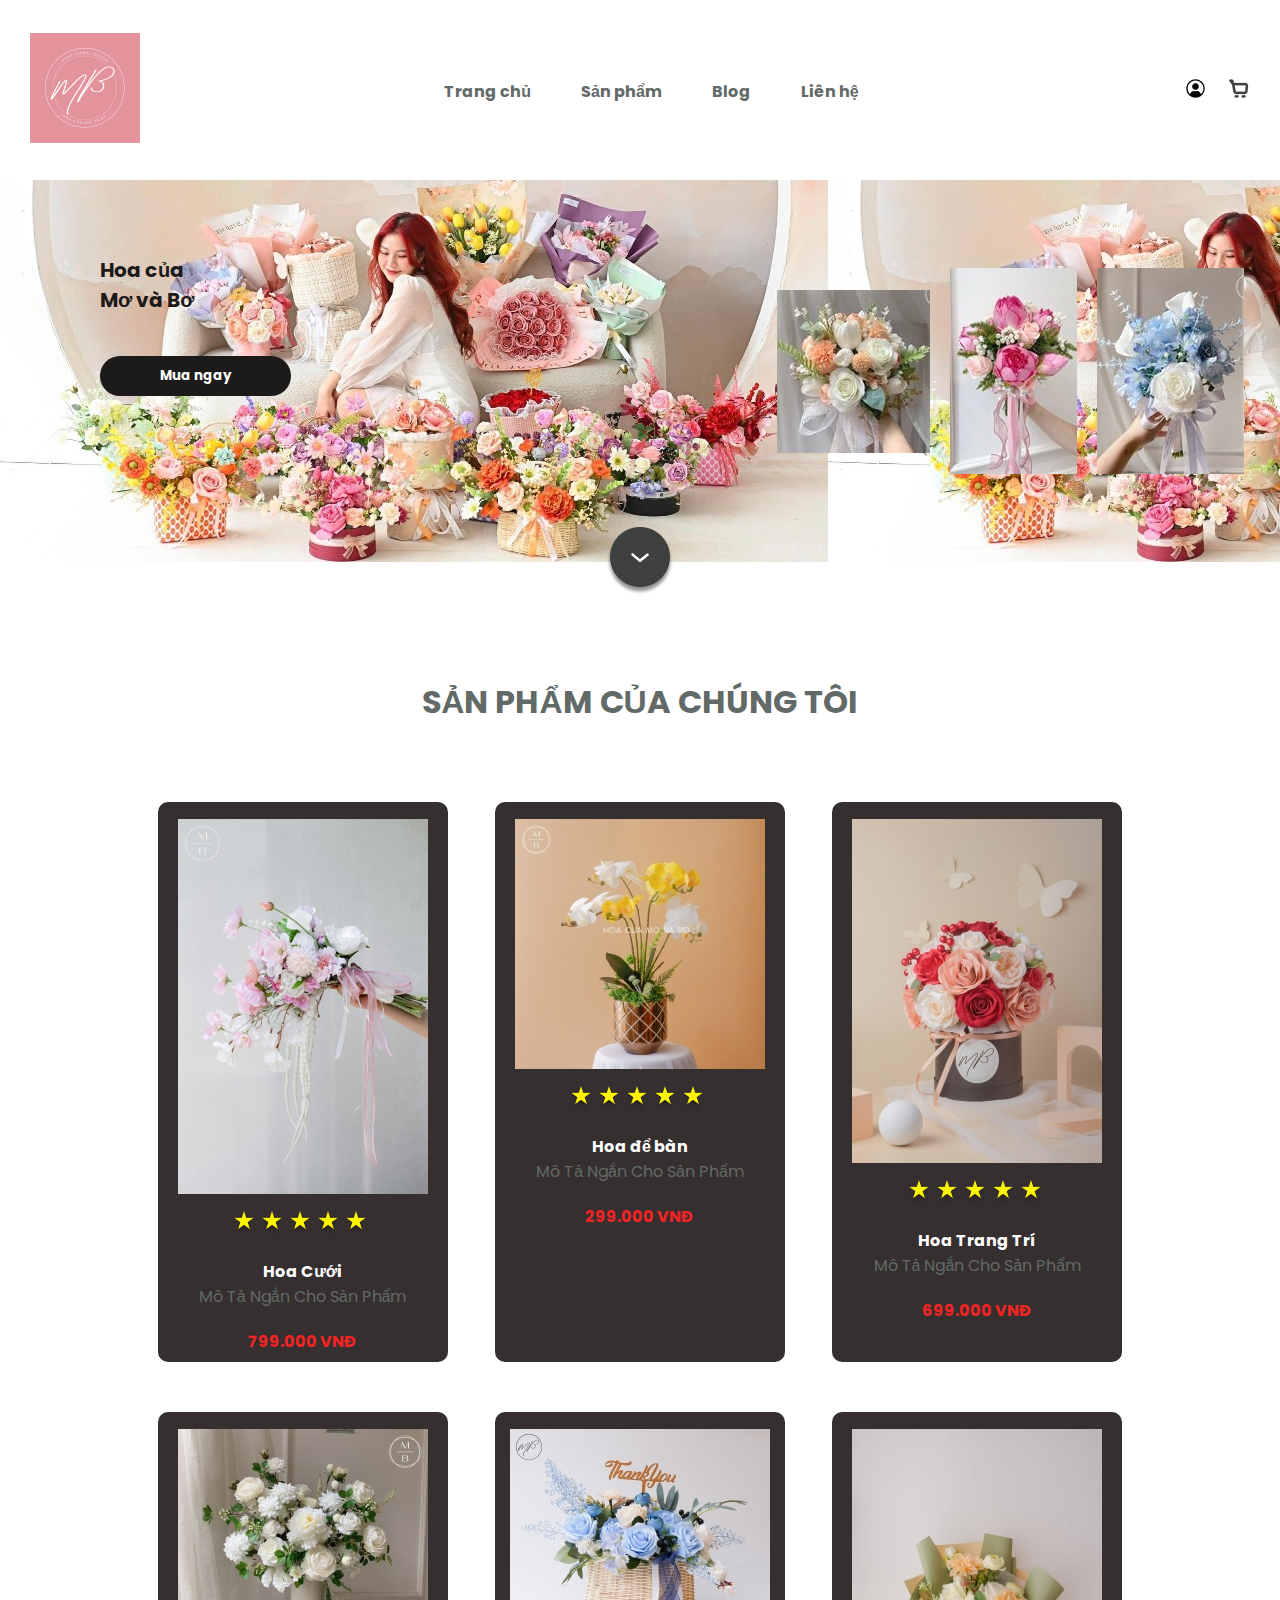
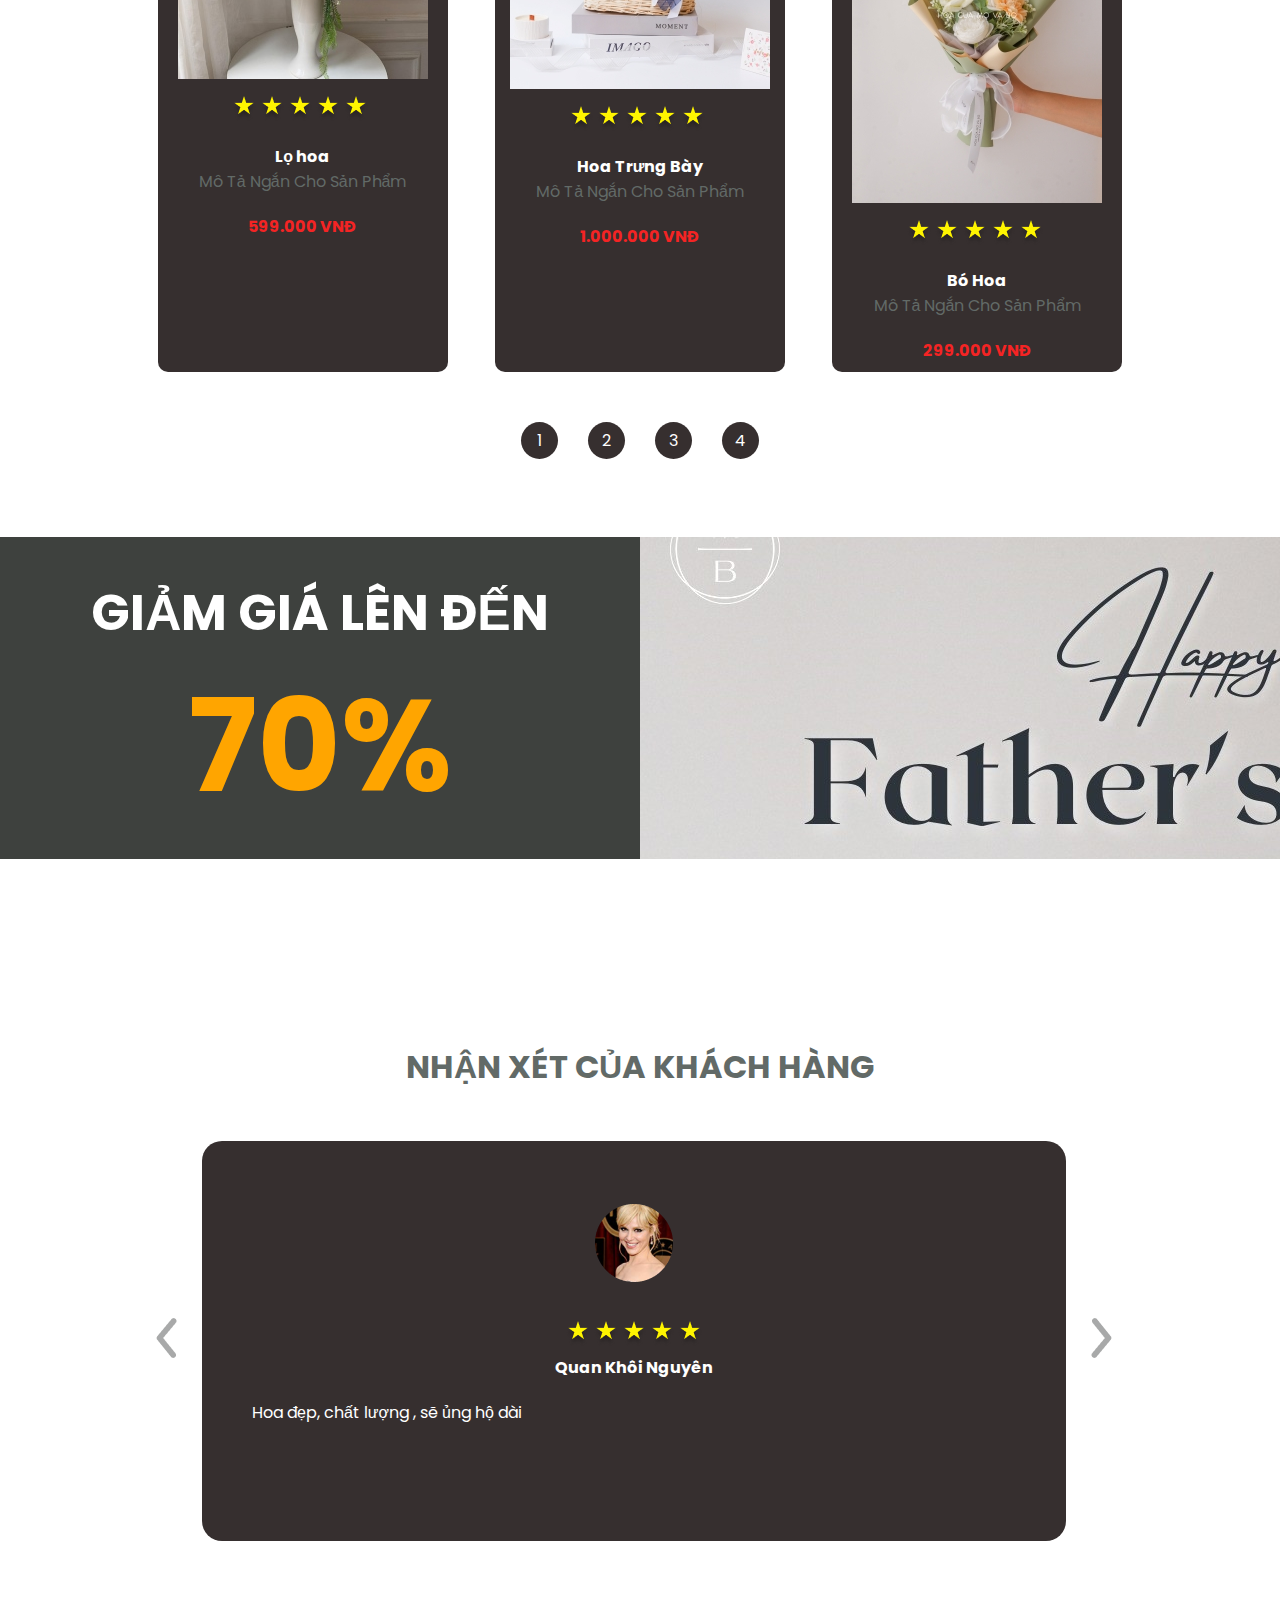
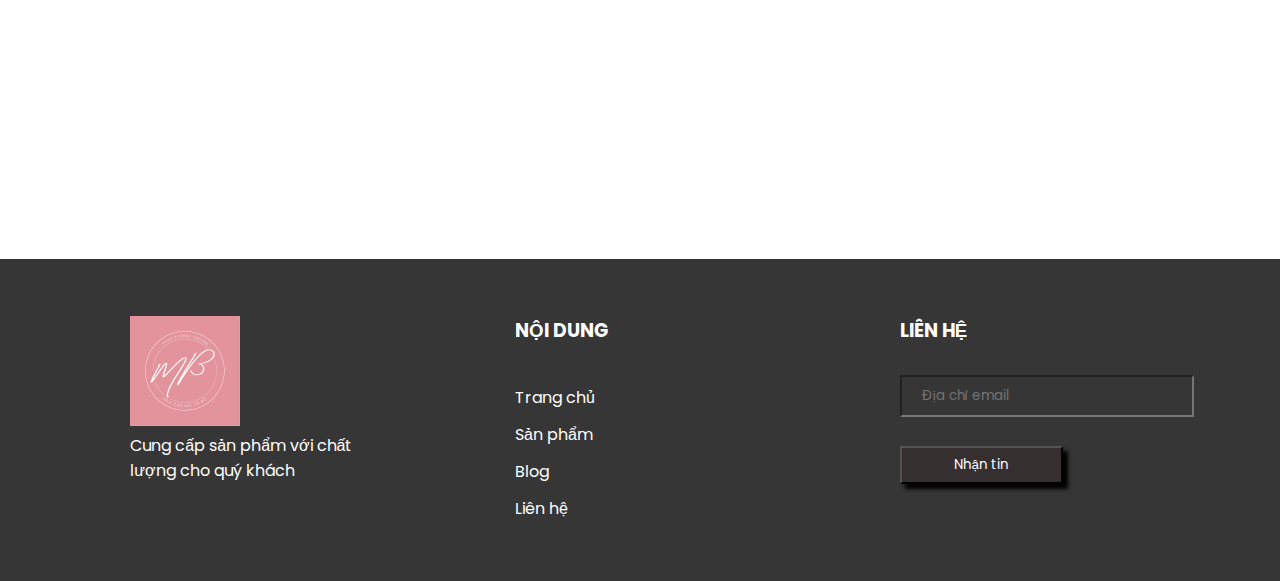
<file: projectmodule1/index.html>
<!DOCTYPE html>
<html lang="en">
  <head>
    <meta charset="UTF-8" />
    <meta http-equiv="X-UA-Compatible" content="IE=edge" />
    <meta name="viewport" content="width=device-width, initial-scale=1.0" />
    <title>Web bán hoa trang trí</title>
    <link rel="stylesheet" href="style.css" />
  </head>

  <body>
    <div id="wrapper">
      <div id="header">
        <a href="" class="logo">
          <img src="assets/logo2.png" alt="" />
        </a>
        <div id="menu">
          <div class="item">
            <a href=""><b>Trang chủ</b></a>
          </div>
          <div class="item">
            <a href="cart/index.html"><b>Sản phẩm</b></a>
          </div>
          <div class="item">
            <a href=""><b>Blog</b></a>
          </div>
          <div class="item">
            <a href=""><b>Liên hệ</b></a>
          </div>
        </div>
        <div id="actions">
          <div class="item">
            <a href="login/login.html"><img src="assets/user.png" alt="" /></a>
            <!-- <img src="assets/user.png" alt="" /> -->
          </div>
          <div class="item">
            <a href="cart/cart.html"><img src="assets/cart.png" alt="" /></a>
          </div>
        </div>
      </div>
      <div id="banner">
        <div class="box-left">
          <h1>
            <span>Hoa của</span>
            <br />
            <span>Mơ và Bơ</span>
          </h1>

          <button>Mua ngay</button>
        </div>
        <div class="box-right">
          <img src="assets/1.jpg" alt="" />
          <img src="assets/2.jpg" alt="" />
          <img src="assets/3.jpg" alt="" />
        </div>
        <div class="to-bottom">
          <a href="">
            <img src="assets/to_bottom.png" alt="" />
          </a>
        </div>
      </div>
      <div id="wp-products">
        <h2>SẢN PHẨM CỦA CHÚNG TÔI</h2>
        <ul id="list-products">
          <div class="item">
            <img src="assets/123.jpg" alt="" />
            <div class="stars">
              <span>
                <img src="assets/star.png" alt="" />
              </span>
              <span>
                <img src="assets/star.png" alt="" />
              </span>
              <span>
                <img src="assets/star.png" alt="" />
              </span>
              <span>
                <img src="assets/star.png" alt="" />
              </span>
              <span>
                <img src="assets/star.png" alt="" />
              </span>
            </div>

            <div class="name">Hoa Cưới</div>
            <div class="desc">Mô Tả Ngắn Cho Sản Phẩm</div>
            <div class="price">799.000 VNĐ</div>
          </div>

          <div class="item">
            <img src="assets/12345.jpg" alt="" />
            <div class="stars">
              <span>
                <img src="assets/star.png" alt="" />
              </span>
              <span>
                <img src="assets/star.png" alt="" />
              </span>
              <span>
                <img src="assets/star.png" alt="" />
              </span>
              <span>
                <img src="assets/star.png" alt="" />
              </span>
              <span>
                <img src="assets/star.png" alt="" />
              </span>
            </div>

            <div class="name">Hoa để bàn</div>
            <div class="desc">Mô Tả Ngắn Cho Sản Phẩm</div>
            <div class="price">299.000 VNĐ</div>
          </div>

          <div class="item">
            <img src="assets/123456.jpg" alt="" />
            <div class="stars">
              <span>
                <img src="assets/star.png" alt="" />
              </span>
              <span>
                <img src="assets/star.png" alt="" />
              </span>
              <span>
                <img src="assets/star.png" alt="" />
              </span>
              <span>
                <img src="assets/star.png" alt="" />
              </span>
              <span>
                <img src="assets/star.png" alt="" />
              </span>
            </div>

            <div class="name">Hoa Trang Trí</div>
            <div class="desc">Mô Tả Ngắn Cho Sản Phẩm</div>
            <div class="price">699.000 VNĐ</div>
          </div>
          <div class="item">
            <img src="assets/678.jpg" alt="" />
            <div class="stars">
              <span>
                <img src="assets/star.png" alt="" />
              </span>
              <span>
                <img src="assets/star.png" alt="" />
              </span>
              <span>
                <img src="assets/star.png" alt="" />
              </span>
              <span>
                <img src="assets/star.png" alt="" />
              </span>
              <span>
                <img src="assets/star.png" alt="" />
              </span>
            </div>

            <div class="name">Lọ hoa</div>
            <div class="desc">Mô Tả Ngắn Cho Sản Phẩm</div>
            <div class="price">599.000 VNĐ</div>
          </div>

          <div class="item">
            <img src="assets/14.jpg" alt="" />
            <div class="stars">
              <span>
                <img src="assets/star.png" alt="" />
              </span>
              <span>
                <img src="assets/star.png" alt="" />
              </span>
              <span>
                <img src="assets/star.png" alt="" />
              </span>
              <span>
                <img src="assets/star.png" alt="" />
              </span>
              <span>
                <img src="assets/star.png" alt="" />
              </span>
            </div>

            <div class="name">Hoa Trưng Bày</div>
            <div class="desc">Mô Tả Ngắn Cho Sản Phẩm</div>
            <div class="price">1.000.000 VNĐ</div>
          </div>

          <div class="item">
            <img src="assets/13.jpg" alt="" />
            <div class="stars">
              <span>
                <img src="assets/star.png" alt="" />
              </span>
              <span>
                <img src="assets/star.png" alt="" />
              </span>
              <span>
                <img src="assets/star.png" alt="" />
              </span>
              <span>
                <img src="assets/star.png" alt="" />
              </span>
              <span>
                <img src="assets/star.png" alt="" />
              </span>
            </div>

            <div class="name">Bó Hoa</div>
            <div class="desc">Mô Tả Ngắn Cho Sản Phẩm</div>
            <div class="price">299.000 VNĐ</div>
          </div>
        </ul>
        <div class="list-page">
          <div class="item">
            <a href="">1</a>
          </div>
          <div class="item">
            <a href="">2</a>
          </div>
          <div class="item">
            <a href="">3</a>
          </div>
          <div class="item">
            <a href="">4</a>
          </div>
        </div>
      </div>

      <div id="saleoff">
        <div class="box-left">
          <h1>
            <span>GIẢM GIÁ LÊN ĐẾN</span>
            <span>70%</span>
          </h1>
        </div>
        <div class="box-right"></div>
      </div>

      <div id="comment">
        <h2>NHẬN XÉT CỦA KHÁCH HÀNG</h2>
        <div id="comment-body">
          <div class="prev">
            <a href="#">
              <img src="assets/prev.png" alt="" />
            </a>
          </div>
          <ul id="list-comment">
            <li class="item">
              <div class="avatar">
                <img src="assets/avatar_1.png" alt="" />
              </div>
              <div class="stars">
                <span>
                  <img src="assets/star.png" alt="" />
                </span>
                <span>
                  <img src="assets/star.png" alt="" />
                </span>
                <span>
                  <img src="assets/star.png" alt="" />
                </span>
                <span>
                  <img src="assets/star.png" alt="" />
                </span>
                <span>
                  <img src="assets/star.png" alt="" />
                </span>
              </div>
              <div class="name">Quan Khôi Nguyên</div>

              <div class="text">
                <p>Hoa đẹp, chất lượng , sẽ ủng hộ dài</p>
              </div>
            </li>
            <li class="item">
              <div class="avatar">
                <img src="assets/avatar_1.png" alt="" />
              </div>
              <div class="stars">
                <span>
                  <img src="assets/star.png" alt="" />
                </span>
                <span>
                  <img src="assets/star.png" alt="" />
                </span>
                <span>
                  <img src="assets/star.png" alt="" />
                </span>
                <span>
                  <img src="assets/star.png" alt="" />
                </span>
                <span>
                  <img src="assets/star.png" alt="" />
                </span>
              </div>
              <div class="name">Quan Khôi Nguyên</div>

              <div class="text">
                <p>Rất Chim Ưng</p>
              </div>
            </li>
            <li class="item">
              <div class="avatar">
                <img src="assets/avatar_1.png" alt="" />
              </div>
              <div class="stars">
                <span>
                  <img src="assets/star.png" alt="" />
                </span>
                <span>
                  <img src="assets/star.png" alt="" />
                </span>
                <span>
                  <img src="assets/star.png" alt="" />
                </span>
                <span>
                  <img src="assets/star.png" alt="" />
                </span>
                <span>
                  <img src="assets/star.png" alt="" />
                </span>
              </div>
              <div class="name">Quan Khôi Nguyên</div>

              <div class="text">
                <p>Hoa rất đẹp</p>
              </div>
            </li>
          </ul>
          <div class="next">
            <a href="#">
              <img src="assets/next.png" alt="" />
            </a>
          </div>
        </div>
      </div>

      <div id="footer">
        <div class="box">
          <div class="logo">
            <img src="assets/logo2.png" alt="" />
          </div>
          <p>Cung cấp sản phẩm với chất lượng cho quý khách</p>
        </div>
        <div class="box">
          <h3>NỘI DUNG</h3>
          <ul class="quick-menu">
            <div class="item">
              <a href="">Trang chủ</a>
            </div>
            <div class="item">
              <a href="">Sản phẩm</a>
            </div>
            <div class="item">
              <a href="">Blog</a>
            </div>
            <div class="item">
              <a href="">Liên hệ</a>
            </div>
          </ul>
        </div>
        <div class="box">
          <h3>LIÊN HỆ</h3>
          <form action="">
            <input type="text" placeholder="Địa chỉ email" />
            <button>Nhận tin</button>
          </form>
        </div>
      </div>
    </div>
    <script src="script.js"></script>
  </body>
</html>
</file>
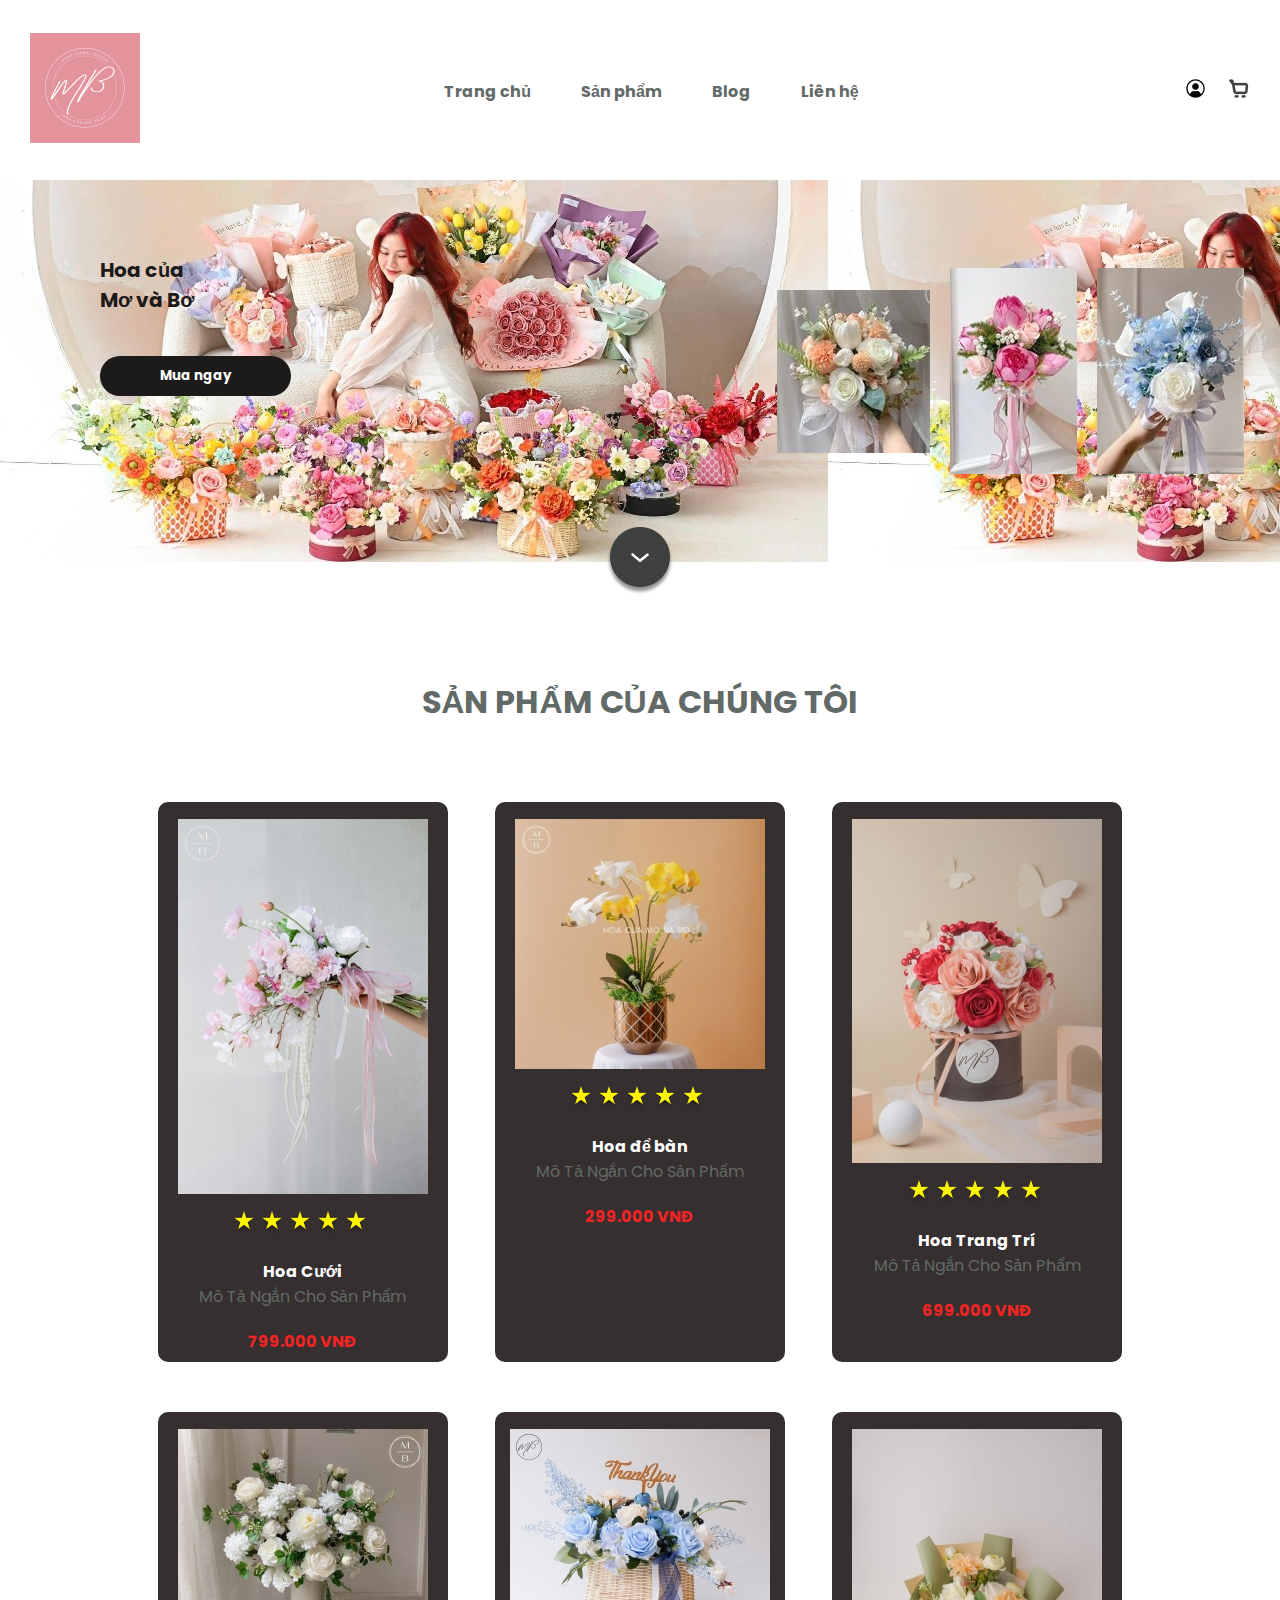
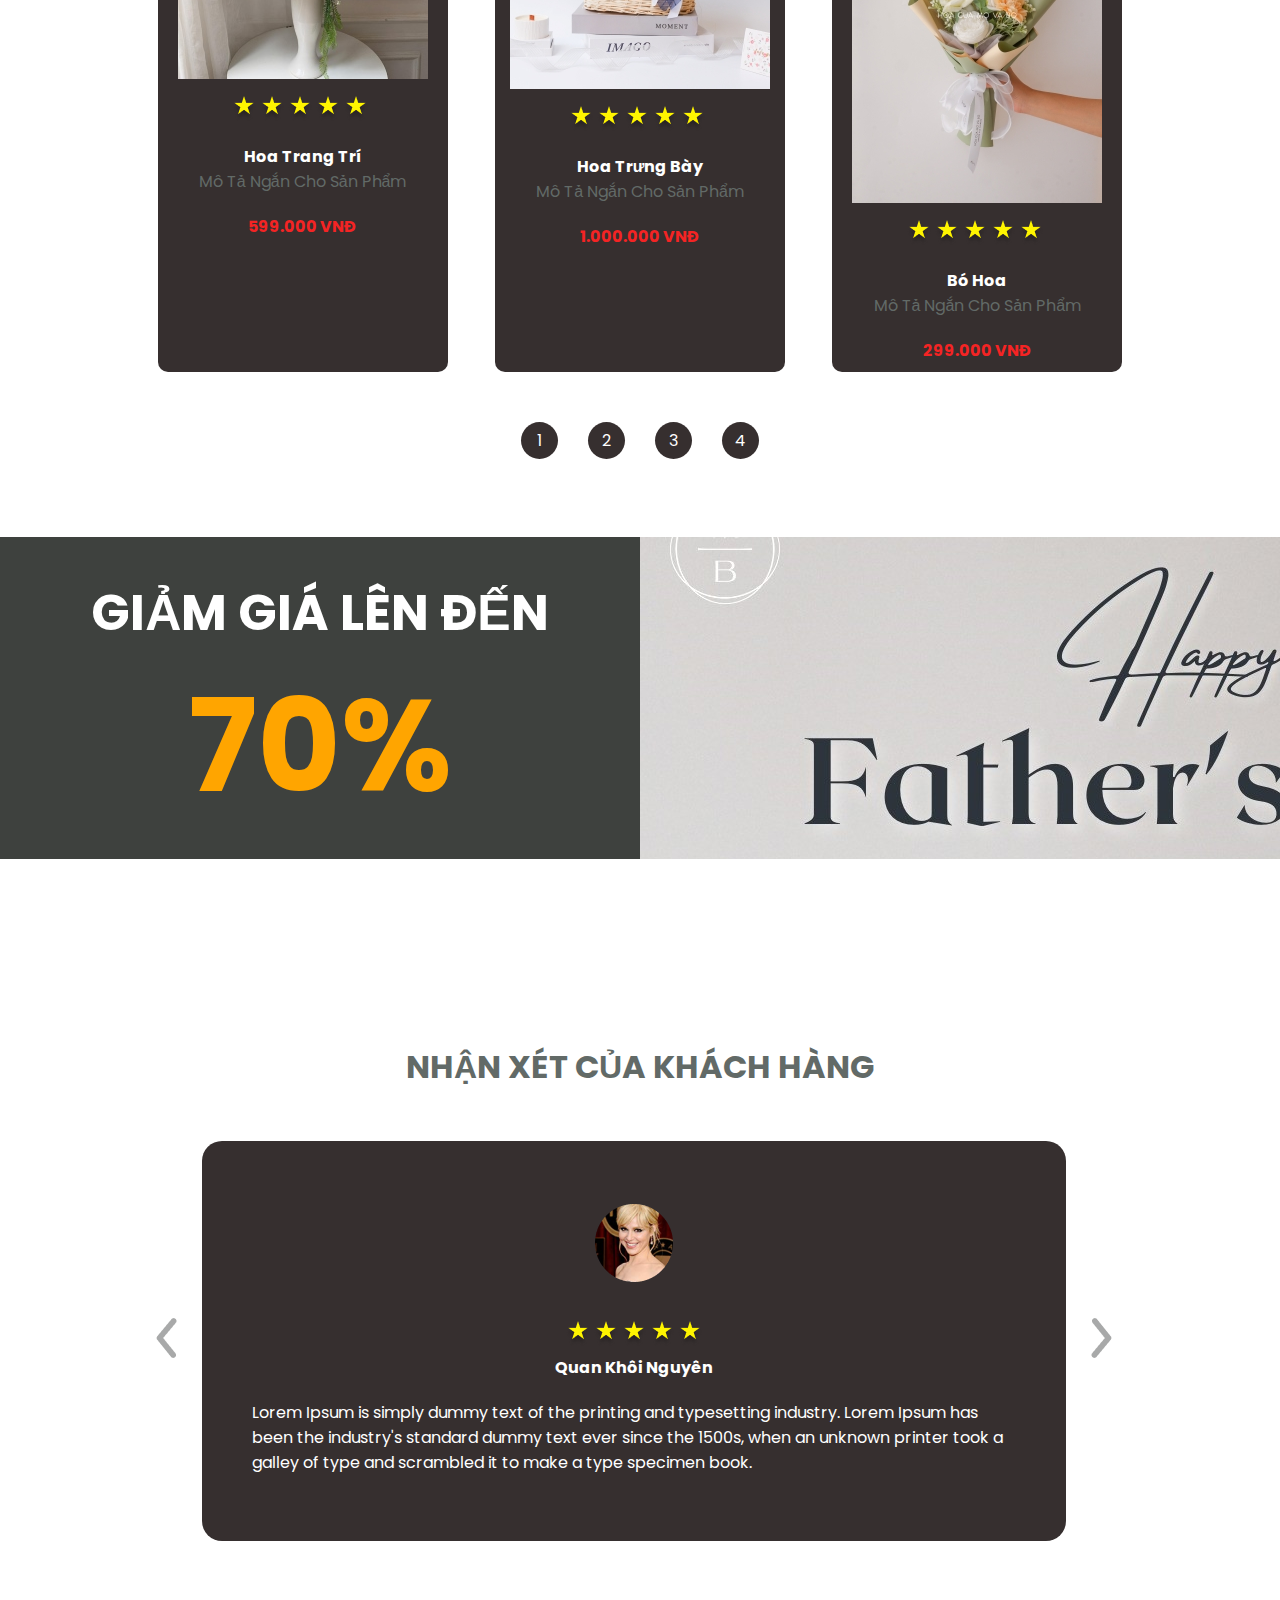
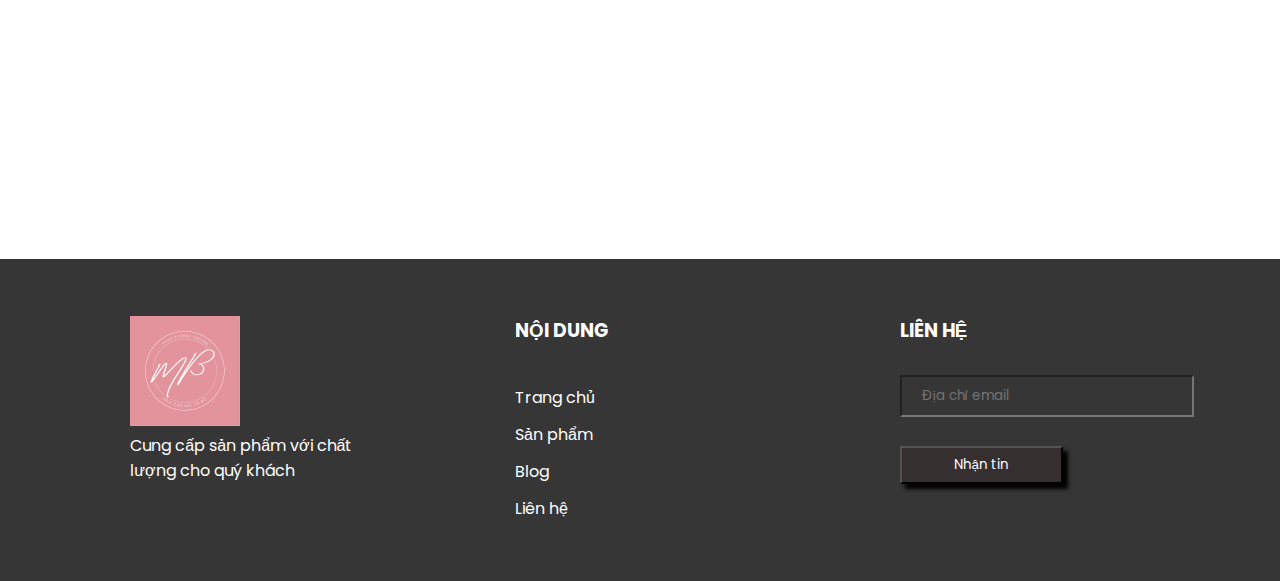
<file: projectmodule1/projectmodule1/index.html>
<!DOCTYPE html>
<html lang="en">
  <head>
    <meta charset="UTF-8" />
    <meta http-equiv="X-UA-Compatible" content="IE=edge" />
    <meta name="viewport" content="width=device-width, initial-scale=1.0" />
    <title>Web bán hoa trang trí</title>
    <link rel="stylesheet" href="style.css" />
  </head>

  <body>
    <div id="wrapper">
      <div id="header">
        <a href="" class="logo">
          <img src="assets/logo2.png" alt="" />
        </a>
        <div id="menu">
          <div class="item">
            <a href=""><b>Trang chủ</b></a>
          </div>
          <div class="item">
            <a href=""><b>Sản phẩm</b></a>
          </div>
          <div class="item">
            <a href=""><b>Blog</b></a>
          </div>
          <div class="item">
            <a href=""><b>Liên hệ</b></a>
          </div>
        </div>
        <div id="actions">
          <div class="item">
            <a href="login/login.html"
              ><img src="assets/user.png" alt=""
            /></a>
            <!-- <img src="assets/user.png" alt="" /> -->
          </div>
          <div class="item">
            <img src="assets/cart.png" alt="" />
          </div>
        </div>
      </div>
      <div id="banner">
        <div class="box-left">
          <h1>
            <span>Hoa của</span>
            <br />
            <span>Mơ và Bơ</span>
          </h1>

          <button>Mua ngay</button>
        </div>
        <div class="box-right">
          <img src="assets/1.jpg" alt="" />
          <img src="assets/2.jpg" alt="" />
          <img src="assets/3.jpg" alt="" />
        </div>
        <div class="to-bottom">
          <a href="">
            <img src="assets/to_bottom.png" alt="" />
          </a>
        </div>
      </div>
      <div id="wp-products">
        <h2>SẢN PHẨM CỦA CHÚNG TÔI</h2>
        <ul id="list-products">
          <div class="item">
            <img src="assets/123.jpg" alt="" />
            <div class="stars">
              <span>
                <img src="assets/star.png" alt="" />
              </span>
              <span>
                <img src="assets/star.png" alt="" />
              </span>
              <span>
                <img src="assets/star.png" alt="" />
              </span>
              <span>
                <img src="assets/star.png" alt="" />
              </span>
              <span>
                <img src="assets/star.png" alt="" />
              </span>
            </div>

            <div class="name">Hoa Cưới</div>
            <div class="desc">Mô Tả Ngắn Cho Sản Phẩm</div>
            <div class="price">799.000 VNĐ</div>
          </div>

          <div class="item">
            <img src="assets/12345.jpg" alt="" />
            <div class="stars">
              <span>
                <img src="assets/star.png" alt="" />
              </span>
              <span>
                <img src="assets/star.png" alt="" />
              </span>
              <span>
                <img src="assets/star.png" alt="" />
              </span>
              <span>
                <img src="assets/star.png" alt="" />
              </span>
              <span>
                <img src="assets/star.png" alt="" />
              </span>
            </div>

            <div class="name">Hoa để bàn</div>
            <div class="desc">Mô Tả Ngắn Cho Sản Phẩm</div>
            <div class="price">299.000 VNĐ</div>
          </div>

          <div class="item">
            <img src="assets/123456.jpg" alt="" />
            <div class="stars">
              <span>
                <img src="assets/star.png" alt="" />
              </span>
              <span>
                <img src="assets/star.png" alt="" />
              </span>
              <span>
                <img src="assets/star.png" alt="" />
              </span>
              <span>
                <img src="assets/star.png" alt="" />
              </span>
              <span>
                <img src="assets/star.png" alt="" />
              </span>
            </div>

            <div class="name">Hoa Trang Trí</div>
            <div class="desc">Mô Tả Ngắn Cho Sản Phẩm</div>
            <div class="price">699.000 VNĐ</div>
          </div>
          <div class="item">
            <img src="assets/678.jpg" alt="" />
            <div class="stars">
              <span>
                <img src="assets/star.png" alt="" />
              </span>
              <span>
                <img src="assets/star.png" alt="" />
              </span>
              <span>
                <img src="assets/star.png" alt="" />
              </span>
              <span>
                <img src="assets/star.png" alt="" />
              </span>
              <span>
                <img src="assets/star.png" alt="" />
              </span>
            </div>

            <div class="name">Hoa Trang Trí</div>
            <div class="desc">Mô Tả Ngắn Cho Sản Phẩm</div>
            <div class="price">599.000 VNĐ</div>
          </div>

          <div class="item">
            <img src="assets/14.jpg" alt="" />
            <div class="stars">
              <span>
                <img src="assets/star.png" alt="" />
              </span>
              <span>
                <img src="assets/star.png" alt="" />
              </span>
              <span>
                <img src="assets/star.png" alt="" />
              </span>
              <span>
                <img src="assets/star.png" alt="" />
              </span>
              <span>
                <img src="assets/star.png" alt="" />
              </span>
            </div>

            <div class="name">Hoa Trưng Bày</div>
            <div class="desc">Mô Tả Ngắn Cho Sản Phẩm</div>
            <div class="price">1.000.000 VNĐ</div>
          </div>

          <div class="item">
            <img src="assets/13.jpg" alt="" />
            <div class="stars">
              <span>
                <img src="assets/star.png" alt="" />
              </span>
              <span>
                <img src="assets/star.png" alt="" />
              </span>
              <span>
                <img src="assets/star.png" alt="" />
              </span>
              <span>
                <img src="assets/star.png" alt="" />
              </span>
              <span>
                <img src="assets/star.png" alt="" />
              </span>
            </div>

            <div class="name">Bó Hoa</div>
            <div class="desc">Mô Tả Ngắn Cho Sản Phẩm</div>
            <div class="price">299.000 VNĐ</div>
          </div>
        </ul>
        <div class="list-page">
          <div class="item">
            <a href="">1</a>
          </div>
          <div class="item">
            <a href="">2</a>
          </div>
          <div class="item">
            <a href="">3</a>
          </div>
          <div class="item">
            <a href="">4</a>
          </div>
        </div>
      </div>

      <div id="saleoff">
        <div class="box-left">
          <h1>
            <span>GIẢM GIÁ LÊN ĐẾN</span>
            <span>70%</span>
          </h1>
        </div>
        <div class="box-right"></div>
      </div>

      <div id="comment">
        <h2>NHẬN XÉT CỦA KHÁCH HÀNG</h2>
        <div id="comment-body">
          <div class="prev">
            <a href="#">
              <img src="assets/prev.png" alt="" />
            </a>
          </div>
          <ul id="list-comment">
            <li class="item">
              <div class="avatar">
                <img src="assets/avatar_1.png" alt="" />
              </div>
              <div class="stars">
                <span>
                  <img src="assets/star.png" alt="" />
                </span>
                <span>
                  <img src="assets/star.png" alt="" />
                </span>
                <span>
                  <img src="assets/star.png" alt="" />
                </span>
                <span>
                  <img src="assets/star.png" alt="" />
                </span>
                <span>
                  <img src="assets/star.png" alt="" />
                </span>
              </div>
              <div class="name">Quan Khôi Nguyên</div>

              <div class="text">
                <p>
                  Lorem Ipsum is simply dummy text of the printing and
                  typesetting industry. Lorem Ipsum has been the industry's
                  standard dummy text ever since the 1500s, when an unknown
                  printer took a galley of type and scrambled it to make a type
                  specimen book.
                </p>
              </div>
            </li>
            <li class="item">
              <div class="avatar">
                <img src="assets/avatar_1.png" alt="" />
              </div>
              <div class="stars">
                <span>
                  <img src="assets/star.png" alt="" />
                </span>
                <span>
                  <img src="assets/star.png" alt="" />
                </span>
                <span>
                  <img src="assets/star.png" alt="" />
                </span>
                <span>
                  <img src="assets/star.png" alt="" />
                </span>
                <span>
                  <img src="assets/star.png" alt="" />
                </span>
              </div>
              <div class="name">Quan Khôi Nguyên</div>

              <div class="text">
                <p>
                  Lorem Ipsum is simply dummy text of the printing and
                  typesetting industry. Lorem Ipsum has been the industry's
                  standard dummy text ever since the 1500s, when an unknown
                  printer took a galley of type and scrambled it to make a type
                  specimen book.
                </p>
              </div>
            </li>
            <li class="item">
              <div class="avatar">
                <img src="assets/avatar_1.png" alt="" />
              </div>
              <div class="stars">
                <span>
                  <img src="assets/star.png" alt="" />
                </span>
                <span>
                  <img src="assets/star.png" alt="" />
                </span>
                <span>
                  <img src="assets/star.png" alt="" />
                </span>
                <span>
                  <img src="assets/star.png" alt="" />
                </span>
                <span>
                  <img src="assets/star.png" alt="" />
                </span>
              </div>
              <div class="name">Quan Khôi Nguyên</div>

              <div class="text">
                <p>
                  Lorem Ipsum is simply dummy text of the printing and
                  typesetting industry. Lorem Ipsum has been the industry's
                  standard dummy text ever since the 1500s, when an unknown
                  printer took a galley of type and scrambled it to make a type
                  specimen book.
                </p>
              </div>
            </li>
          </ul>
          <div class="next">
            <a href="#">
              <img src="assets/next.png" alt="" />
            </a>
          </div>
        </div>
      </div>

      <div id="footer">
        <div class="box">
          <div class="logo">
            <img src="assets/logo2.png" alt="" />
          </div>
          <p>Cung cấp sản phẩm với chất lượng cho quý khách</p>
        </div>
        <div class="box">
          <h3>NỘI DUNG</h3>
          <ul class="quick-menu">
            <div class="item">
              <a href="">Trang chủ</a>
            </div>
            <div class="item">
              <a href="">Sản phẩm</a>
            </div>
            <div class="item">
              <a href="">Blog</a>
            </div>
            <div class="item">
              <a href="">Liên hệ</a>
            </div>
          </ul>
        </div>
        <div class="box">
          <h3>LIÊN HỆ</h3>
          <form action="">
            <input type="text" placeholder="Địa chỉ email" />
            <button>Nhận tin</button>
          </form>
        </div>
      </div>
    </div>
    <script src="script.js"></script>
  </body>
</html>
</file>
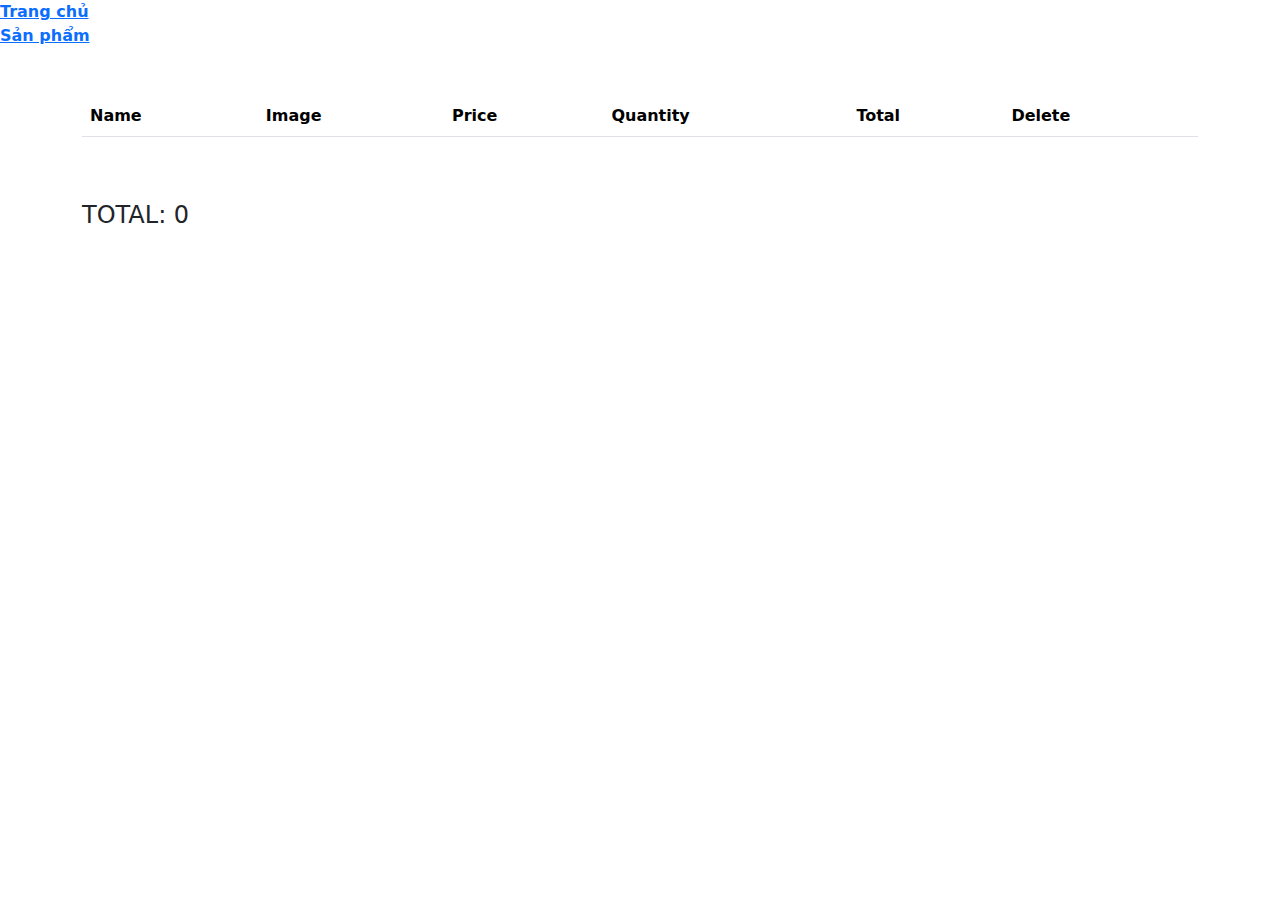
<file: projectmodule1/cart/cart.html>
<!DOCTYPE html>
<html lang="en">
  <head>
    <meta charset="UTF-8" />
    <meta
      name="viewport"
      content="width=device-width, user-scalable=no, initial-scale=1.0, maximum-scale=1.0, minimum-scale=1.0"
    />
    <meta http-equiv="X-UA-Compatible" content="ie=edge" />
    <title>Document</title>
    <link
      rel="stylesheet"
      href="https://cdn.jsdelivr.net/npm/bootstrap@5.3.0-alpha3/dist/css/bootstrap.min.css"
    />
  </head>
  <div>
    <a href="../index.html"><b>Trang chủ</b></a>
  </div>
  <div>
    <a href="index.html"><b>Sản phẩm</b></a>
  </div>

  <body onload="cartLoadPage()">
    <div class="container">
      <div class="row">
        <div class="col-12 my-5">
          <table class="table align-middle">
            <thead>
              <tr>
                <th scope="col">Name</th>
                <th scope="col">Image</th>
                <th scope="col">Price</th>
                <th scope="col">Quantity</th>
                <th scope="col">Total</th>
                <th scope="col">Delete</th>
              </tr>
            </thead>
            <tbody id="products-cart"></tbody>
          </table>
        </div>
        <div class="col-12">
          <h4>TOTAL: <span id="total-money">0</span></h4>
        </div>
      </div>
    </div>

    <script src="main.js"></script>
  </body>
</html>
</file>
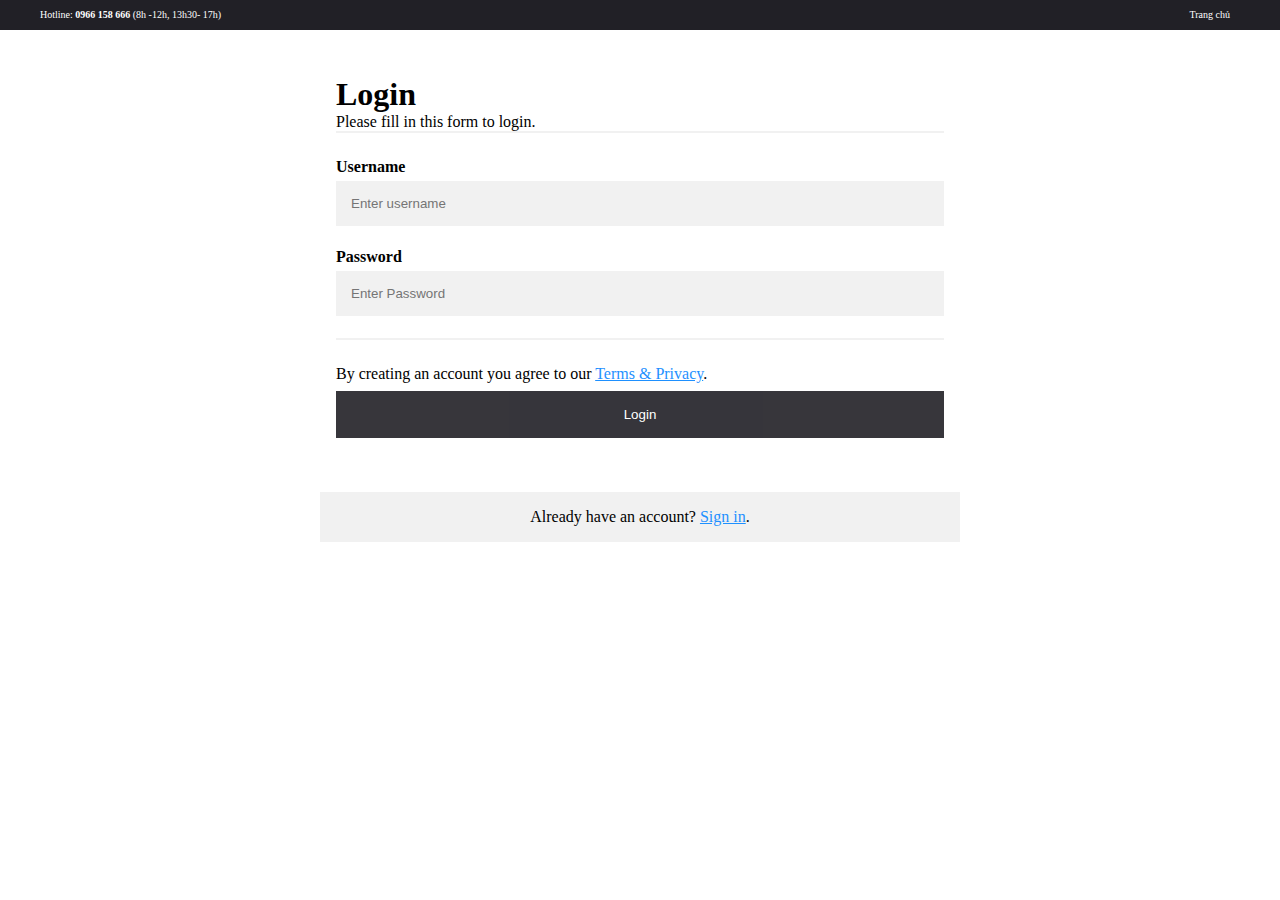
<file: projectmodule1/login/login.html>
<!DOCTYPE html>
<html lang="en">
  <head>
    <meta charset="UTF-8" />
    <meta http-equiv="X-UA-Compatible" content="IE=edge" />
    <meta name="viewport" content="width=device-width, initial-scale=1.0" />

    <link rel="stylesheet" href="./login.css" />
    <title>Login</title>
  </head>
  <body>
    <!-- head -->
    <div class="head">
      <div class="sub-head">
        <div class="sub-head-left">
          <div>Hotline: <b> 0966 158 666 </b>(8h -12h, 13h30- 17h)</div>
          <div class="line"></div>
          <div class="contact">Liên hệ hợp tác</div>
        </div>
        <div class="sub-head-right">
          <div><a href="../index.html">Trang chủ</a></div>
          <!-- <div class="line"></div> -->
          <!-- <div>Kiểm tra đơn hàng</div> -->
          <!-- <div class="line"></div> -->
        </div>
      </div>
    </div>
    <!-- End header -->
    <!-- Main -->
    <form id="login-form">
      <div class="container">
        <h1>Login</h1>
        <p>Please fill in this form to login.</p>
        <hr />
        <div id="usernameErr" class="err"></div>
        <label for="username"><b>Username</b></label>
        <input
          type="text"
          placeholder="Enter username"
          name="username"
          id="username"
        />
        <div id="passErr" class="err"></div>
        <label for="psw"><b>Password</b></label>
        <input
          type="password"
          placeholder="Enter Password"
          name="psw"
          id="psw"
        />
        <hr />
        <p>
          By creating an account you agree to our
          <a href="#">Terms & Privacy</a>.
        </p>

        <button type="submit" class="loginbtn">Login</button>
      </div>

      <div class="container signin">
        <p>
          Already have an account?
          <a href="../register/register1.html">Sign in</a>.
        </p>
      </div>
    </form>
    <!-- End main -->

    <script src="./login.js"></script>
  </body>
</html>
<!-- http://127.0.0.1:5500/projectmodule1/register/register1.html -->
</file>
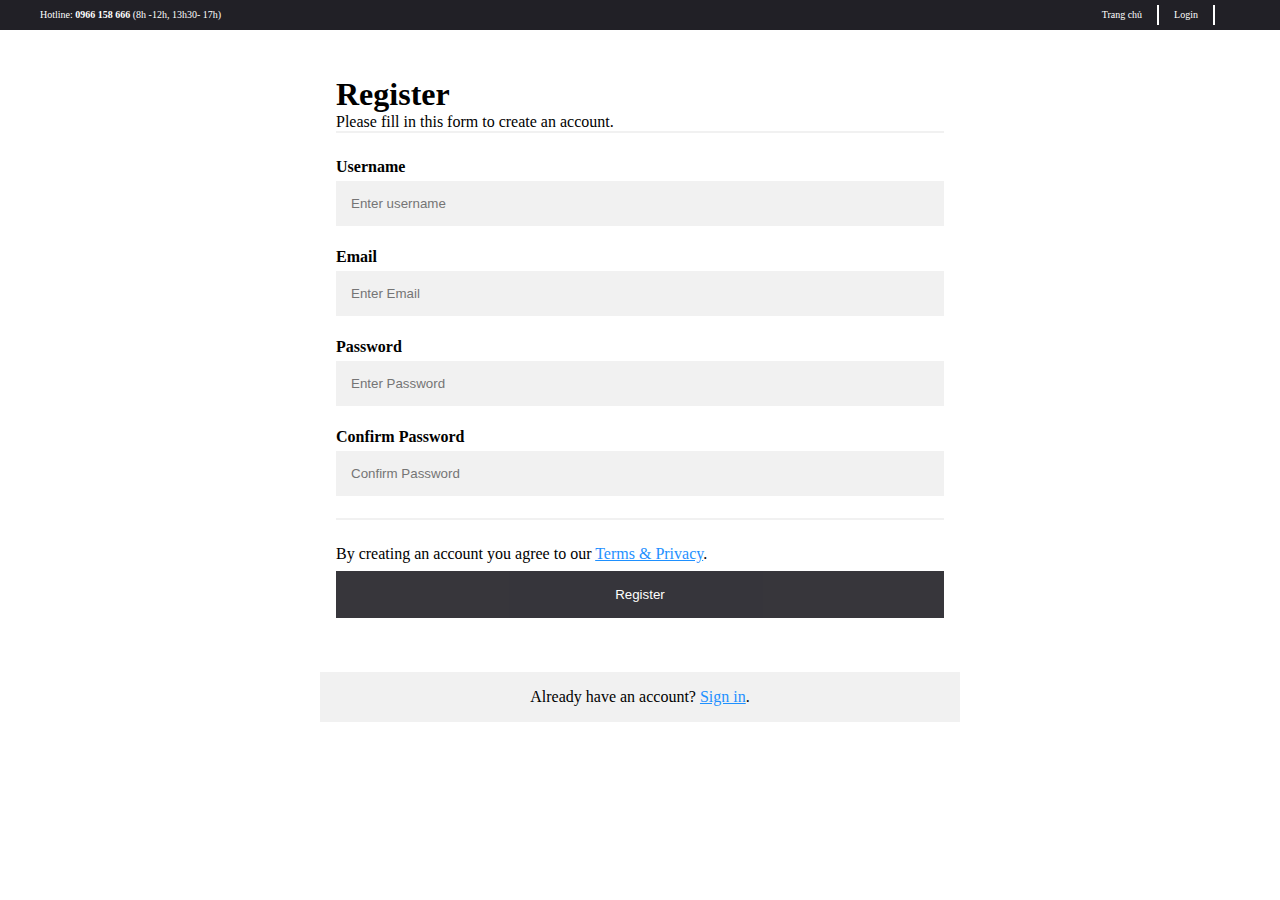
<file: projectmodule1/register/register1.html>
<!DOCTYPE html>
<html lang="en">
  <head>
    <meta charset="UTF-8" />
    <meta http-equiv="X-UA-Compatible" content="IE=edge" />
    <meta name="viewport" content="width=device-width, initial-scale=1.0" />
    <link rel="stylesheet" href="./register.css" />
    <link
      rel="stylesheet"
      href="https://cdnjs.cloudflare.com/ajax/libs/font-awesome/6.1.2/css/all.min.css"
      integrity="sha512-1sCRPdkRXhBV2PBLUdRb4tMg1w2YPf37qatUFeS7zlBy7jJI8Lf4VHwWfZZfpXtYSLy85pkm9GaYVYMfw5BC1A=="
      crossorigin="anonymous"
      referrerpolicy="no-referrer"
    />
    <title>Register</title>
  </head>
  <body>
    <!-- head -->
    <div class="head">
      <div class="sub-head">
        <div class="sub-head-left">
          <div>Hotline: <b> 0966 158 666 </b>(8h -12h, 13h30- 17h)</div>
          <div class="line"></div>
          <div class="contact">Liên hệ hợp tác</div>
        </div>
        <div class="sub-head-right">
          <div><a href="../index.html">Trang chủ</a></div>
          <div class="line"></div>
          <div>Login</div>
          <div class="line"></div>
          <!-- <a href="https://www.amazon.com/">Mua hàng tại amazone</a> -->
        </div>
      </div>
    </div>
    <!-- End header -->
    <!-- Main -->
    <form id="form">
      <div class="container">
        <h1>Register</h1>
        <p>Please fill in this form to create an account.</p>
        <hr />
        <div id="usernameError" class="err"></div>
        <label for="username"><b>Username</b></label>
        <input
          type="text"
          placeholder="Enter username"
          name="username"
          id="username"
        />
        <div id="emailError" class="err"></div>
        <label for="email"><b>Email</b></label>
        <input type="text" placeholder="Enter Email" name="email" id="email" />
        <div id="passwordError" class="err"></div>
        <label for="psw"><b>Password</b></label>
        <input
          type="password"
          placeholder="Enter Password"
          name="psw"
          id="psw"
        />
        <div id="passwordConfirmError" class="err"></div>
        <label for="re-password"><b>Confirm Password</b></label>
        <input
          type="password"
          placeholder="Confirm Password"
          name="re-password"
          id="re-password"
        />
        <hr />
        <p>
          By creating an account you agree to our
          <a href="#">Terms & Privacy</a>.
        </p>

        <button type="submit" class="registerbtn">Register</button>
      </div>

      <div class="container signin">
        <p>Already have an account? <a href="#">Sign in</a>.</p>
      </div>
    </form>
    <!-- End main -->
    <script src="./register.js"></script>
  </body>
</html>
</file>
<file: projectmodule1/style.css>
@import url('https://fonts.googleapis.com/css2?family=Poppins:ital,wght@0,400;0,500;0,600;1,200;1,400;1,500&display=swap');
*{
    padding:0;
    margin:0;
    box-sizing: border-box;
    font-family:'Poppins', sans-serif;
    cursor: pointer;
}

#wrapper {
    /* Kích thước màn hình là 1280 x 720 */
    
    width: 100%;
    height: 100vh;
}
#header {
    
    width: 100%;
    padding:0px 30px;
    margin-top:33px;
    display: flex;
    justify-content: space-between;
    align-items: center;    
}

#menu {
 
    list-style:none;
    display: flex;
}

#menu .item {
    margin:0px 25px;
}

#menu .item a {
    color:#626A67;
    text-decoration: none;
}


#actions {
    display: flex;
}

#actions .item {
    margin-left:22px;
}





#banner {
    width: 100%;
    background-image :url("assets/banner1.jpg");
    height: 382px;
    margin-top:30px;
    display: flex;
    padding:0px 100px;
    position:relative;
}

#banner .box-left ,#banner .box-right {
    width: 50%;
}

#banner  .box-left h1 {
    font-size:20px;
    margin-top:75px;
    color:#1d1a1a;
}

/* #banner .box-left p {
    color:#D0D0D0;
} */

#banner .box-left button {
    width: 191px;
    height: 40px;
    margin-top:41px;
    background:#1d1a1a;
    border:none;
    outline:none;
    color:#fff;
    font-weight: bold;
    border-radius: 20px;
    transition:0.4s;
}

#banner .box-left button:hover {
    background:orange;
}

#banner .box-right {
    padding-left:200px;
    display: flex;
    justify-content: center;
    align-items: center;
}

#banner .box-right img {
    margin:0px 10px;
    animation :animation 3s infinite linear; 
}


#banner .box-right img:nth-child(1)
{
    animation-delay: 0.5s;
}
#banner .box-right img:nth-child(2)
{
    
    animation-delay: 1s;
}

@keyframes animation {
    0%{
        transform:translateY(0px);
    }
    50%{
        transform: translateY(-10px);
    }
    100%{
        transform: translateY(0px);
    }
    
}

.to-bottom {
    position:absolute;
    bottom:-40px;
    left:50%;
    transform:translateX(-50%);
}



#wp-products {
    padding-top:116px;
    padding-bottom: 78px;
    padding-left:134px;
    padding-right:134px;
}

#wp-products h2 {
    text-align: center;
    margin-bottom: 76px;
    font-size:32px;
    color:#626a67;
}


#list-products {
    display: flex;
    list-style: none;
    justify-content: space-around;
    align-items: center;
    flex-wrap: wrap;
}

#list-products .item {
    width: 290px;
    height: 560px;
    background:#362f2f;
    border-radius: 10px;
    margin-bottom: 50px;
}

#list-products .item img {
    display: block;
    margin:0px auto;
    margin-top:17px;
}

#list-products .item .stars {

    display: flex;
    margin:0px auto;
    width: 50%;
}

#list-products .item .name {
    text-align: center;
    color:#fff;
    font-weight: bold;
    margin-top:21px;
}

#list-products .item .desc {
    text-align: center;
    color:#626a67;
}

#list-products .item .price {
    text-align: center;
    color:#f42424;
    font-weight: bold;
    margin-top:20px;
}


.list-page {
    width: 50%;
    margin:0px auto;
}

.list-page {
    display: flex;
    list-style: none;
    justify-content: center;
    align-items: center;
}

.list-page .item {
    margin:0px 15px;
    width: 37px;
    height: 37px;
    background:#362f2f;
    border-radius: 50%;
    display: flex;
    justify-content: center;
    align-items: center;
}
.list-page .item a {
    color:#fff;
    text-decoration: none;
}


#saleoff {
    width: 100%;
    display: flex;
    height: 322px;
}
#saleoff .box-left ,#saleoff .box-right {
    width: 50%;
}
#saleoff .box-left {
    background:#3e413e;
    text-align: center;
    min-height: 322px;
}

#saleoff .box-left h1 {
    padding-top:38px;
}
#saleoff .box-left span:nth-child(1)
{
    color:#fff;
    font-size:50px;
}

#saleoff .box-left span:nth-child(2)
{
    color:orange;
    font-size:128px;
}

#saleoff .box-right {
    background-image:url("assets/off3.jpg");
    
}


#comment {
    width: 1012px;
    height: 478px;
    margin:0px auto;
    margin-top:184px;
    margin-bottom: 50px;
}

#comment h2 {
    text-align: center;
    margin-bottom: 50px;
    font-size:32px;
    color:#626a67;
}


#comment-body{
    display: flex;
    justify-content: center;
    align-items: center;
    width: 1000px;
    height: 400px;
    list-style: none;
    overflow: hidden;
}

#list-comment {
    width: 100%;
    height: 100%;
    list-style: none;
    transition:0.5s;
}

#list-comment .item {
    width: 100%;
    height: 100%;
    background:#362f2f;
    border-radius: 20px;
    padding-top:50px;
}

#list-comment .item .avatar {
    text-align: center;
    margin-top:13px;
}

#list-comment .item .stars {
    display: flex;
    margin:0px auto;
    width: 50%;
    margin-top:32px;
    justify-content: center;
    align-items: center;
}

#list-comment .item .name {
    text-align: center;
    font-weight: bold;
    color:#fff;
}

#list-comment .item .text {
    padding:20px 50px;
    color:#fff;
   
}

#footer {
    width: 100%;
    background:rgb(0,0,0,0.79);
    height: 322px;
    margin-top:338px;
    padding:0px 63px;
    padding-top:57px;
    display: flex;
    justify-content: space-around;
}

#footer .box {
    width: 250px;
    color:#fff;
}

#footer .box .quick-menu {
    margin-top:40px;

}


#footer .box .quick-menu .item{
    margin-bottom:12px;

}
#footer .box .quick-menu ,.item a{
    color:#fff;
    text-decoration: none;
}



#footer .box form input {
    width: 294px;
    height: 42px;
    background:transparent;
    padding-left:20px;
    color:#fff;
    margin-top:30px;
}

#footer .box form button {
    background:#362f2f;
    box-shadow: 5px 5px 4px rgba(0,0,0.25);
    width: 163px;
    height: 38px;
    margin-top:29px;
    color:#fff;
}
</file>
<file: projectmodule1/projectmodule1/style.css>
@import url('https://fonts.googleapis.com/css2?family=Poppins:ital,wght@0,400;0,500;0,600;1,200;1,400;1,500&display=swap');
*{
    padding:0;
    margin:0;
    box-sizing: border-box;
    font-family:'Poppins', sans-serif;
    cursor: pointer;
}

#wrapper {
    /* Kích thước màn hình là 1280 x 720 */
    
    width: 100%;
    height: 100vh;
}
#header {
    
    width: 100%;
    padding:0px 30px;
    margin-top:33px;
    display: flex;
    justify-content: space-between;
    align-items: center;    
}

#menu {
 
    list-style:none;
    display: flex;
}

#menu .item {
    margin:0px 25px;
}

#menu .item a {
    color:#626A67;
    text-decoration: none;
}


#actions {
    display: flex;
}

#actions .item {
    margin-left:22px;
}





#banner {
    width: 100%;
    background-image :url("assets/banner1.jpg");
    height: 382px;
    margin-top:30px;
    display: flex;
    padding:0px 100px;
    position:relative;
}

#banner .box-left ,#banner .box-right {
    width: 50%;
}

#banner  .box-left h1 {
    font-size:20px;
    margin-top:75px;
    color:#1d1a1a;
}

/* #banner .box-left p {
    color:#D0D0D0;
} */

#banner .box-left button {
    width: 191px;
    height: 40px;
    margin-top:41px;
    background:#1d1a1a;
    border:none;
    outline:none;
    color:#fff;
    font-weight: bold;
    border-radius: 20px;
    transition:0.4s;
}

#banner .box-left button:hover {
    background:orange;
}

#banner .box-right {
    padding-left:200px;
    display: flex;
    justify-content: center;
    align-items: center;
}

#banner .box-right img {
    margin:0px 10px;
    animation :animation 3s infinite linear; 
}


#banner .box-right img:nth-child(1)
{
    animation-delay: 0.5s;
}
#banner .box-right img:nth-child(2)
{
    
    animation-delay: 1s;
}

@keyframes animation {
    0%{
        transform:translateY(0px);
    }
    50%{
        transform: translateY(-10px);
    }
    100%{
        transform: translateY(0px);
    }
    
}

.to-bottom {
    position:absolute;
    bottom:-40px;
    left:50%;
    transform:translateX(-50%);
}



#wp-products {
    padding-top:116px;
    padding-bottom: 78px;
    padding-left:134px;
    padding-right:134px;
}

#wp-products h2 {
    text-align: center;
    margin-bottom: 76px;
    font-size:32px;
    color:#626a67;
}


#list-products {
    display: flex;
    list-style: none;
    justify-content: space-around;
    align-items: center;
    flex-wrap: wrap;
}

#list-products .item {
    width: 290px;
    height: 560px;
    background:#362f2f;
    border-radius: 10px;
    margin-bottom: 50px;
}

#list-products .item img {
    display: block;
    margin:0px auto;
    margin-top:17px;
}

#list-products .item .stars {

    display: flex;
    margin:0px auto;
    width: 50%;
}

#list-products .item .name {
    text-align: center;
    color:#fff;
    font-weight: bold;
    margin-top:21px;
}

#list-products .item .desc {
    text-align: center;
    color:#626a67;
}

#list-products .item .price {
    text-align: center;
    color:#f42424;
    font-weight: bold;
    margin-top:20px;
}


.list-page {
    width: 50%;
    margin:0px auto;
}

.list-page {
    display: flex;
    list-style: none;
    justify-content: center;
    align-items: center;
}

.list-page .item {
    margin:0px 15px;
    width: 37px;
    height: 37px;
    background:#362f2f;
    border-radius: 50%;
    display: flex;
    justify-content: center;
    align-items: center;
}
.list-page .item a {
    color:#fff;
    text-decoration: none;
}


#saleoff {
    width: 100%;
    display: flex;
    height: 322px;
}
#saleoff .box-left ,#saleoff .box-right {
    width: 50%;
}
#saleoff .box-left {
    background:#3e413e;
    text-align: center;
    min-height: 322px;
}

#saleoff .box-left h1 {
    padding-top:38px;
}
#saleoff .box-left span:nth-child(1)
{
    color:#fff;
    font-size:50px;
}

#saleoff .box-left span:nth-child(2)
{
    color:orange;
    font-size:128px;
}

#saleoff .box-right {
    background-image:url("assets/off3.jpg");
    
}


#comment {
    width: 1012px;
    height: 478px;
    margin:0px auto;
    margin-top:184px;
    margin-bottom: 50px;
}

#comment h2 {
    text-align: center;
    margin-bottom: 50px;
    font-size:32px;
    color:#626a67;
}


#comment-body{
    display: flex;
    justify-content: center;
    align-items: center;
    width: 1000px;
    height: 400px;
    list-style: none;
    overflow: hidden;
}

#list-comment {
    width: 100%;
    height: 100%;
    list-style: none;
    transition:0.5s;
}

#list-comment .item {
    width: 100%;
    height: 100%;
    background:#362f2f;
    border-radius: 20px;
    padding-top:50px;
}

#list-comment .item .avatar {
    text-align: center;
    margin-top:13px;
}

#list-comment .item .stars {
    display: flex;
    margin:0px auto;
    width: 50%;
    margin-top:32px;
    justify-content: center;
    align-items: center;
}

#list-comment .item .name {
    text-align: center;
    font-weight: bold;
    color:#fff;
}

#list-comment .item .text {
    padding:20px 50px;
    color:#fff;
   
}

#footer {
    width: 100%;
    background:rgb(0,0,0,0.79);
    height: 322px;
    margin-top:338px;
    padding:0px 63px;
    padding-top:57px;
    display: flex;
    justify-content: space-around;
}

#footer .box {
    width: 250px;
    color:#fff;
}

#footer .box .quick-menu {
    margin-top:40px;

}


#footer .box .quick-menu .item{
    margin-bottom:12px;

}
#footer .box .quick-menu ,.item a{
    color:#fff;
    text-decoration: none;
}



#footer .box form input {
    width: 294px;
    height: 42px;
    background:transparent;
    padding-left:20px;
    color:#fff;
    margin-top:30px;
}

#footer .box form button {
    background:#362f2f;
    box-shadow: 5px 5px 4px rgba(0,0,0.25);
    width: 163px;
    height: 38px;
    margin-top:29px;
    color:#fff;
}
</file>
<file: projectmodule1/login/login.css>
/* Reset CSS */
* {
    margin: 0;
    padding: 0;
    box-sizing: border-box;
}

/* sub-head */
.head .sub-head {
    width: 100%;
    height: 30px;
    background-color: #212026;
    font-size: 10px;
    color: white;
    display: flex;
    flex: row;
    padding-left: 40px;
    line-height: 30px;
    justify-content: space-between;
}

.sub-head .sub-head-right {
    display: flex;
    flex-direction: row;
    margin-right: 50px;
    cursor: pointer;
}

.sub-head-right a {
    text-decoration: none;
    color: white;
}

.sub-head .line {
    border: 1px solid white;
    height: 20px;
    margin-top: 5px;
    margin-right: 15px;
    margin-left: 15px;
}

.contact:hover {
    color: black;
    transition: 1s;
    cursor: pointer;
}

/* Main */

.container {
    width: 50%;
    margin: 30px auto;
    padding: 16px;
    background-color: white;
}

input[type=text],
input[type=password] {
    width: 100%;
    padding: 15px;
    margin: 5px 0 22px 0;
    display: inline-block;
    border: none;
    background: #f1f1f1;
}

input[type=text]:focus,
input[type=password]:focus {
    background-color: #ddd;
    outline: none;
}


hr {
    border: 1px solid #f1f1f1;
    margin-bottom: 25px;
}

.loginbtn {
    background-color: #212026;
    color: white;
    padding: 16px 20px;
    margin: 8px 0;
    border: none;
    cursor: pointer;
    width: 100%;
    opacity: 0.9;
}

.loginbtn:hover {
    opacity: 1;
}


a {
    color: dodgerblue;
}


.signin {
    background-color: #f1f1f1;
    text-align: center;
}

.err {
    font-weight: bold;
    color: red
}
</file>
<file: projectmodule1/register/register.css>
/* Reset CSS */
* {
    margin: 0;
    padding: 0;
    box-sizing: border-box;
}

/* sub-head */
.head .sub-head {
    width: 100%;
    height: 30px;
    background-color: #212026;
    font-size: 10px;
    color: white;
    display: flex;
    flex: row;
    padding-left: 40px;
    line-height: 30px;
    justify-content: space-between;
}

.sub-head .sub-head-right {
    display: flex;
    flex-direction: row;
    margin-right: 50px;
    cursor: pointer;
}

.sub-head-right a {
    text-decoration: none;
    color: white;
}

.sub-head .line {
    border: 1px solid white;
    height: 20px;
    margin-top: 5px;
    margin-right: 15px;
    margin-left: 15px;
}

.contact:hover {
    color: black;
    transition: 1s;
    cursor: pointer;
}

/* Main */

.container {
    width: 50%;
    margin: 30px auto;
    padding: 16px;
    background-color: white;
}

input[type=text],
input[type=password] {
    width: 100%;
    padding: 15px;
    margin: 5px 0 22px 0;
    display: inline-block;
    border: none;
    background: #f1f1f1;
}

input[type=text]:focus,
input[type=password]:focus {
    background-color: #ddd;
    outline: none;
}


hr {
    border: 1px solid #f1f1f1;
    margin-bottom: 25px;
}

.registerbtn {
    background-color: #212026;
    color: white;
    padding: 16px 20px;
    margin: 8px 0;
    border: none;
    cursor: pointer;
    width: 100%;
    opacity: 0.9;
}

.registerbtn:hover {
    opacity: 1;
}


a {
    color: dodgerblue;
}


.signin {
    background-color: #f1f1f1;
    text-align: center;
}

/* Báo lỗi */
.err {
    font-weight: bold;
    color: red
}
</file>
